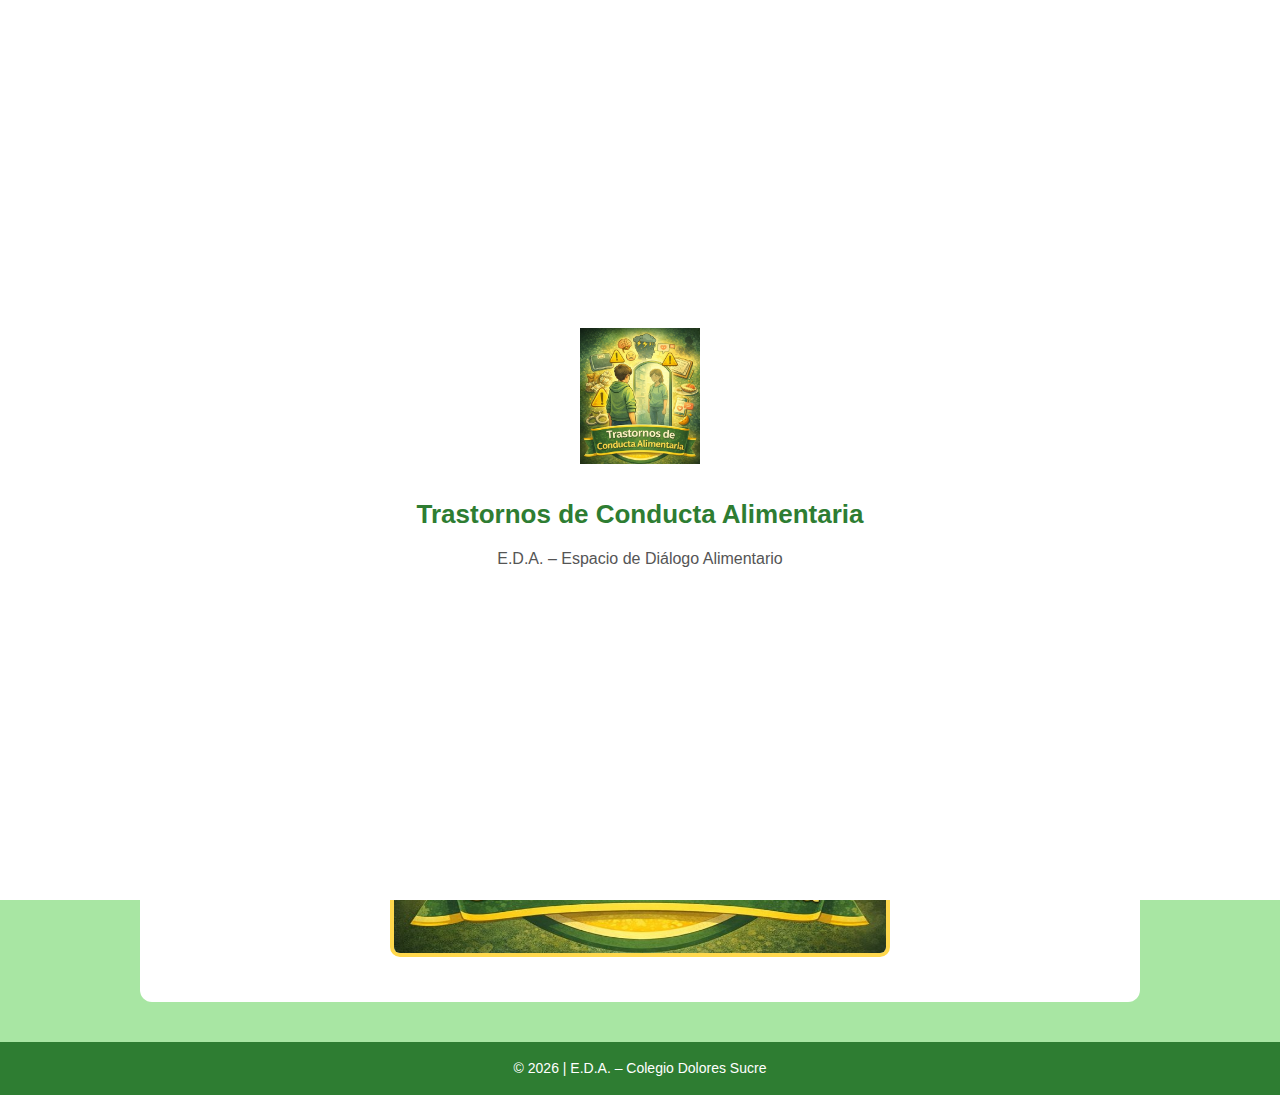
<file: index.html>
<!DOCTYPE html>
<html lang="es">
<head>
    <meta charset="UTF-8">
    <title>TCA | Inicio</title>
    <meta name="viewport" content="width=device-width, initial-scale=1.0">
    <link rel="stylesheet" href="css/estilos.css">
</head>

<body>
<!-- Pantalla de inicio -->
<div id="splash">
    <img src="imagen/img9.jpeg" alt="Logo EDA" class="logo-splash">
    <h1>Trastornos de Conducta Alimentaria</h1>
    <p>E.D.A. – Espacio de Diálogo Alimentario</p>
</div>

    <header>
        <div class="contenedor-titulo-logo">
            <div class="texto-titulo">
                <h1>Trastornos de Conducta Alimentaria</h1>
                <p class="subtitulo">E.D.A. Espacio de Diálogo Alimentario</p>
            </div>
        </div>
    </header>

    <nav class="barra-navegacion">
        <a href="index.html" class="boton-inicio"><strong>Inicio</strong></a>
        
        <div class="desplegable">
            <a href="tipos.html" class="enlace-menu">¿Qué son los T.C.A.?</a>
            <div class="contenido-desplegable">
                <a href="tipos.html#tipos-tca">Tipos Comunes de T.C.A.</a>
            </div>
        </div>

        <div class="desplegable">
            <a href="causas.html" class="enlace-menu">Causas y Factores</a>
            <div class="contenido-desplegable">
                <a href="causas.html#Signos">Signos de Alerta</a>
            </div>
        </div>
        <a href="ayuda.html">Ayuda</a>
<div class="desplegable">
            <a href="Videos.html" class="enlace-menu">Videos e Interactivos</a>
            <div class="contenido-desplegable">
                <a href="Videos.html#Juegos">Juegos interactivos</a>
            </div>
        </div>       
         <a href="Creadores.html">Creadores</a>
    </nav>

    <section class="contenido">

        <h2>¿De qué trata esta página web?</h2>

        <p>
            Esta página web está dedicada a informar y concientizar sobre los
            <strong>Trastornos de Conducta Alimentaria (T.C.A.)</strong>, un problema de
            salud que afecta principalmente a adolescentes y jóvenes. A través de
            información clara y educativa, se explican qué son los TCA, sus tipos más
            comunes, las causas y factores de riesgo, los signos de alerta y los lugares
            donde se puede buscar ayuda.
        </p>

        <p>
            El objetivo principal es promover la prevención, el diálogo y el apoyo dentro
            de la comunidad educativa del <strong>Colegio Dolores Sucre</strong>, fomentando el
            cuidado de la salud física y emocional de los estudiantes.
        </p>

        <img src="imagen/img9.jpeg" style="height:500px;">

    </section>

    <footer>
        <p>© 2026 | E.D.A. – Colegio Dolores Sucre</p>
    </footer>
<script>
    window.addEventListener("load", function () {
        setTimeout(function () {
            document.getElementById("splash").style.display = "none";
        }, 4000); // tiempo total del splash
    });
</script>

</body>

</html>
</file>
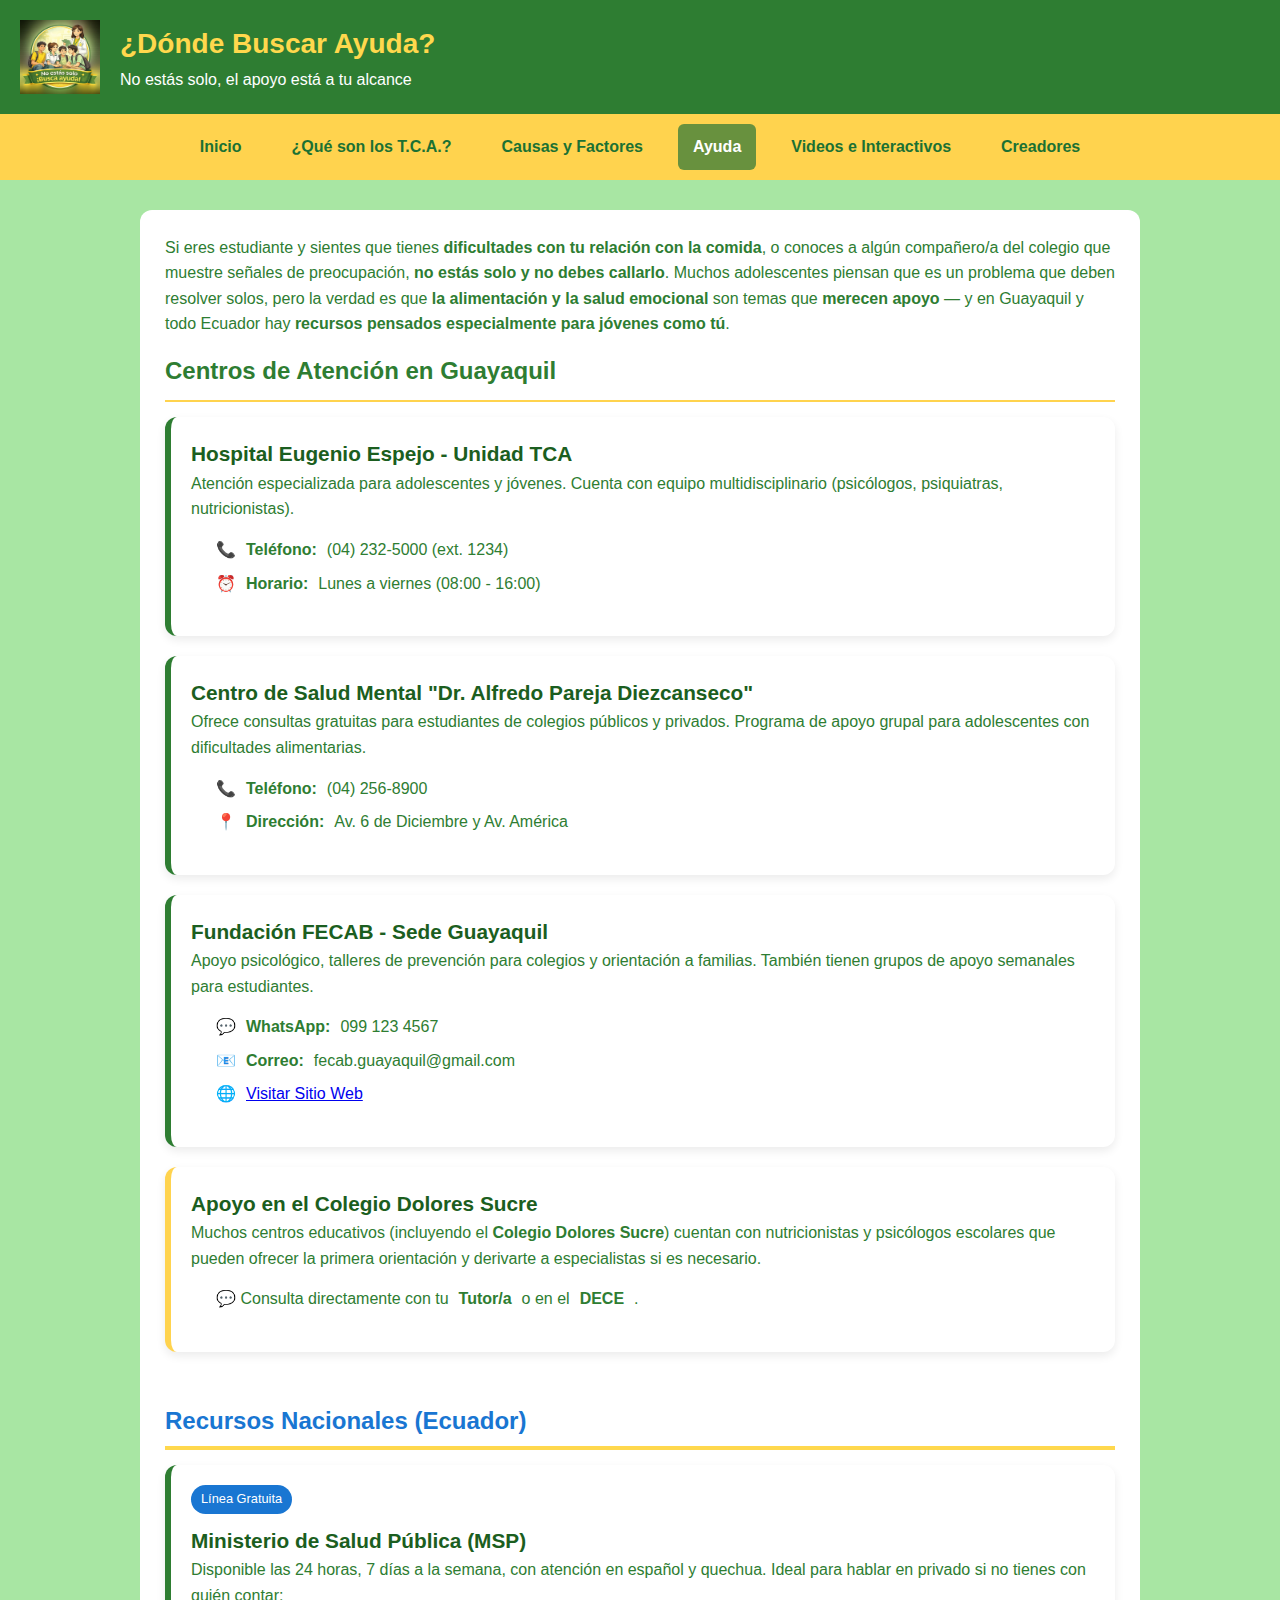
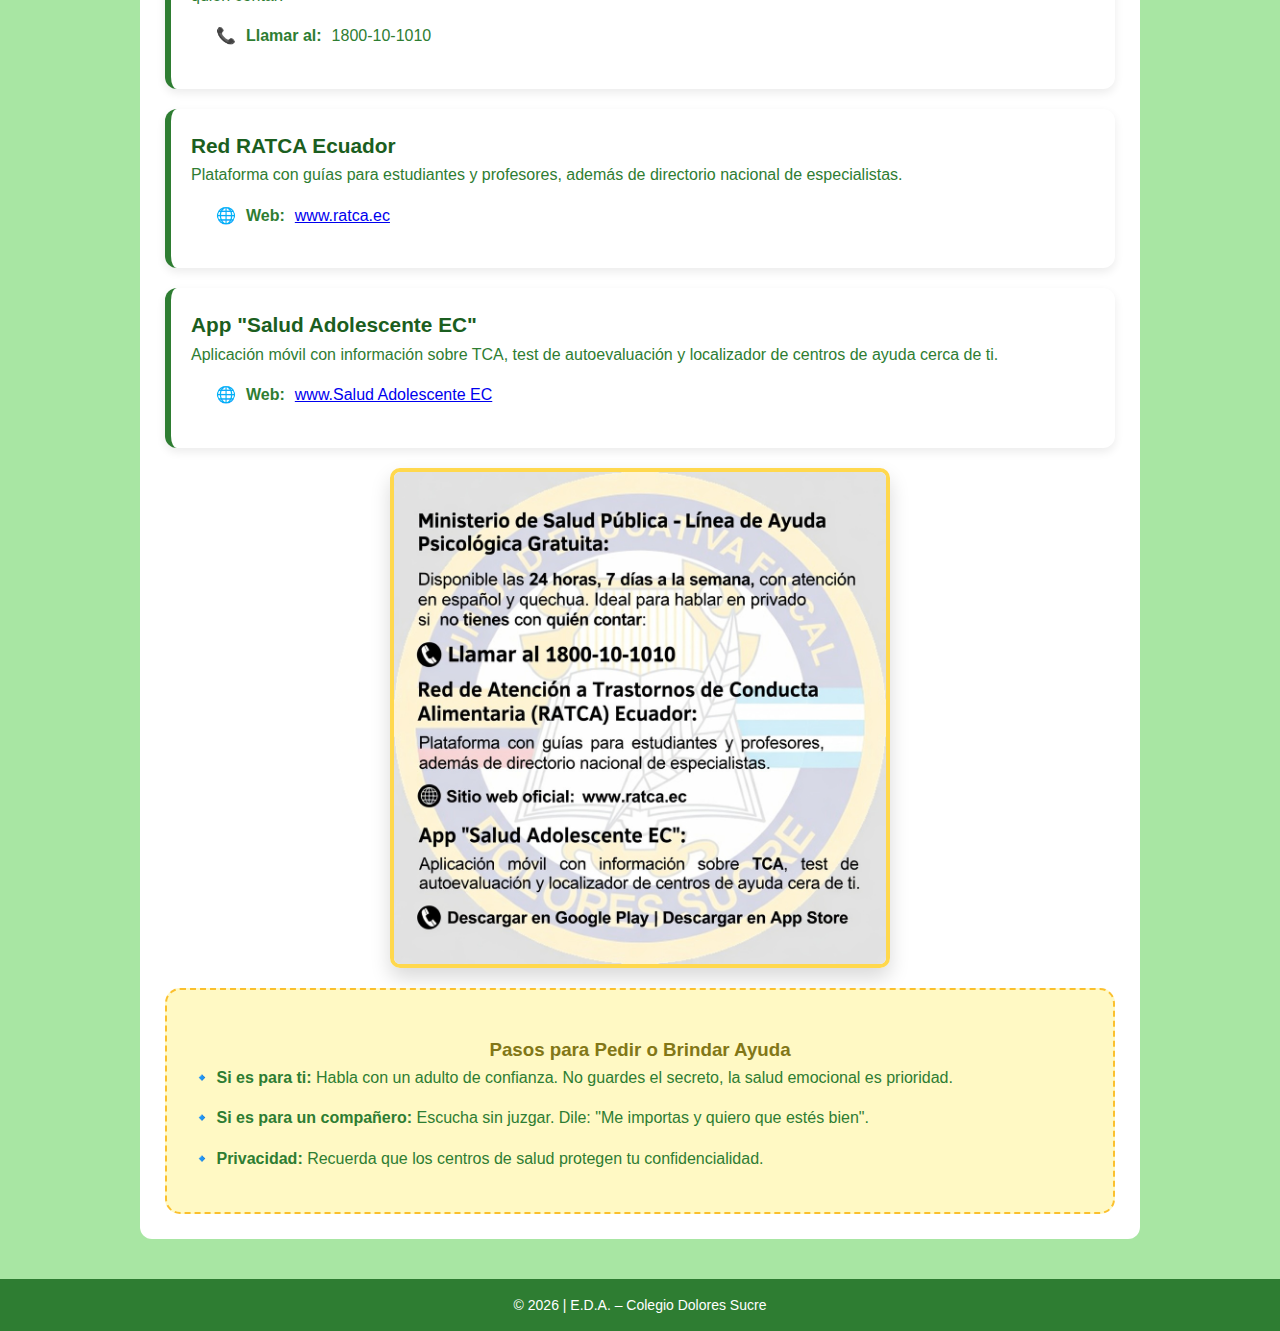
<file: ayuda.html>
<!DOCTYPE html>
<html lang="es">
<head>
    <meta charset="UTF-8">
    <title>Ayuda y Recursos | TCA</title>
    <meta name="viewport" content="width=device-width, initial-scale=1.0">
    <link rel="stylesheet" href="css/estilos.css">
    <style>
        /* Estilos específicos para la página de Ayuda */
        .seccion-ayuda {
            margin-bottom: 40px;
        }
        .tarjeta-recurso {
            background: #fff;
            border-radius: 12px;
            padding: 20px;
            margin-bottom: 20px;
            box-shadow: 0 4px 10px rgba(0,0,0,0.08);
            border-left: 6px solid #2e7d32; /* Verde institucional */
        }
        .tarjeta-recurso h3 {
            margin-top: 0;
            color: #1b5e20;
            font-size: 1.3rem;
        }
        .info-contacto {
            list-style: none;
            padding: 0;
            margin: 15px 0;
        }
        .info-contacto li {
            margin-bottom: 8px;
            display: flex;
            align-items: center;
            gap: 10px;
        }
        .pasos-ayuda {
            background-color: #fff9c4; /* Amarillo suave */
            padding: 25px;
            border-radius: 15px;
            border: 2px dashed #fbc02d;
        }
        .pasos-ayuda h3 {
            color: #827717;
            text-align: center;
        }
        .imagen-final {
            width: 100%;
            max-width: 800px;
            display: block;
            margin: 40px auto;
            border-radius: 20px;
            box-shadow: 0 10px 20px rgba(0,0,0,0.15);
        }
        .badge-nacional {
            background: #1976d2;
            color: white;
            padding: 4px 10px;
            border-radius: 20px;
            font-size: 0.8rem;
            display: inline-block;
            margin-bottom: 10px;
        }
    </style>
</head>

<body>

    <header>
        <div class="contenedor-titulo-logo">
            <img src="imagen/img1.png" alt="Logo Colegio Dolores Sucre" class="logo-colegio">
            <div class="texto-titulo">
                <h1>¿Dónde Buscar Ayuda?</h1>
                <p class="subtitulo">No estás solo, el apoyo está a tu alcance</p>
            </div>
        </div>
    </header>

   <nav class="barra-navegacion">
    <a href="index.html">Inicio</a>
    <div class="desplegable">
        <a href="tipos.html" >¿Qué son los T.C.A.?</a>
        <div class="contenido-desplegable">
            <a href="tipos.html#tipos-tca">Tipos Comunes</a>
        </div>
    </div>
    <div class="desplegable">
        <a href="causas.html" class="enlace-menu">Causas y Factores</a>
        <div class="contenido-desplegable">
            <a href="causas.html#Signos">Signos de Alerta</a>
        </div>
    </div>
    <a href="ayuda.html" class="boton-inicio"><strong>Ayuda</strong></a>
    <div class="desplegable">
            <a href="Videos.html" class="enlace-menu">Videos e Interactivos</a>
            <div class="contenido-desplegable">
                <a href="Videos.html#Juegos">Juegos interactivos</a>
            </div>
        </div>
    <a href="Creadores.html">Creadores</a>
    </nav>

    <section class="contenido">
        
        <div class="introduccion-ayuda">
<p>
  Si eres estudiante y sientes que tienes <strong>dificultades con tu relación con la comida</strong>, 
  o conoces a algún compañero/a del colegio que muestre señales de preocupación, 
  <strong>no estás solo y no debes callarlo</strong>. Muchos adolescentes piensan que es un problema 
  que deben resolver solos, pero la verdad es que <strong>la alimentación y la salud emocional</strong> 
  son temas que <strong>merecen apoyo</strong> — y en Guayaquil y todo Ecuador hay 
  <strong>recursos pensados especialmente para jóvenes como tú</strong>.
</p>        </div>

        <h2 style="color: #2e7d32; border-bottom: 2px solid #FFD34E; padding-bottom: 10px;">Centros de Atención en Guayaquil</h2>

        <div class="tarjeta-recurso">
            <h3>Hospital Eugenio Espejo - Unidad TCA</h3>
            <p>Atención especializada para adolescentes y jóvenes. Cuenta con equipo multidisciplinario (psicólogos, psiquiatras, nutricionistas).</p>
            <ul class="info-contacto">
                <li>📞 <strong>Teléfono:</strong> (04) 232-5000 (ext. 1234)</li>
                <li>⏰ <strong>Horario:</strong> Lunes a viernes (08:00 - 16:00)</li>
            </ul>
        </div>

        <div class="tarjeta-recurso">
            <h3>Centro de Salud Mental "Dr. Alfredo Pareja Diezcanseco"</h3>
            <p>Ofrece consultas gratuitas para estudiantes de colegios públicos y privados. Programa de apoyo grupal para adolescentes con dificultades alimentarias.</p>
            <ul class="info-contacto">
                <li>📞 <strong>Teléfono:</strong> (04) 256-8900</li>
                <li>📍 <strong>Dirección:</strong> Av. 6 de Diciembre y Av. América</li>
            </ul>
        </div>

        <div class="tarjeta-recurso">
            <h3>Fundación FECAB - Sede Guayaquil</h3>
            <p>Apoyo psicológico, talleres de prevención para colegios y orientación a familias. También tienen grupos de apoyo semanales para estudiantes.</p>
            <ul class="info-contacto">
                <li>💬 <strong>WhatsApp:</strong> 099 123 4567</li>
                <li>📧 <strong>Correo:</strong> fecab.guayaquil@gmail.com</li>
                <li>🌐 <a href="#">Visitar Sitio Web</a></li>
            </ul>
        </div>

        <div class="tarjeta-recurso" style="border-left-color: #FFD34E;">
            <h3>Apoyo en el Colegio Dolores Sucre</h3>
            <p> Muchos centros educativos (incluyendo el <strong>Colegio Dolores Sucre</strong>) cuentan con nutricionistas y psicólogos escolares que pueden ofrecer la primera orientación y derivarte a especialistas si es necesario.</p>
            <ul class="info-contacto">
                <li>💬 Consulta directamente con tu <strong>Tutor/a</strong> o en el <strong>DECE</strong>.</li>
            </ul>
        </div>

        <h2 style="color: #1976d2; margin-top: 50px;">Recursos Nacionales (Ecuador)</h2>

        <div class="tarjeta-recurso">
            <span class="badge-nacional">Línea Gratuita</span>
            <h3>Ministerio de Salud Pública (MSP)</h3>
            <p>Disponible las 24 horas, 7 días a la semana, con atención en español y quechua. Ideal para hablar en privado si no tienes con quién contar:</p>
            <ul class="info-contacto">
                <li>📞 <strong>Llamar al:</strong> 1800-10-1010</li>
            </ul>
        </div>

        <div class="tarjeta-recurso">
            <h3>Red RATCA Ecuador</h3>
            <p>Plataforma con guías para estudiantes y profesores, además de directorio nacional de especialistas.</p>
            <ul class="info-contacto">
                <li>🌐 <strong>Web:</strong> <a href="http://www.ratca.ec" target="_blank">www.ratca.ec</a></li>
            </ul>
        </div>
        <div class="tarjeta-recurso">
            <h3>App "Salud Adolescente EC"</h3>
            <p>Aplicación móvil con información sobre TCA, test de autoevaluación y localizador de centros de ayuda cerca de ti.</p>
            <ul class="info-contacto">
                <li>🌐 <strong>Web:</strong> <a href="https://aplicaciones.msp.gob.ec/salud/archivosdigitales/documentosDirecciones/dnn/archivos/guia_adolescencia_final_mayo%202014.pdf" target="_blank">www.Salud Adolescente EC</a></li>
            </ul>
        </div>
                <img src="imagen/img8.jpg" alt="Apoyo y recuperación TCA" class="imagen-final">

        <div class="pasos-ayuda">
            <h3>Pasos para Pedir o Brindar Ayuda</h3>
            <p>🔹 <strong>Si es para ti:</strong> Habla con un adulto de confianza. No guardes el secreto, la salud emocional es prioridad.</p>
            <p>🔹 <strong>Si es para un compañero:</strong> Escucha sin juzgar. Dile: "Me importas y quiero que estés bien".</p>
            <p>🔹 <strong>Privacidad:</strong> Recuerda que los centros de salud protegen tu confidencialidad.</p>
        </div>        

    </section>

    <footer>
        <p>© 2026 | E.D.A. – Colegio Dolores Sucre</p>
    </footer>

</body>
</html>
</file>
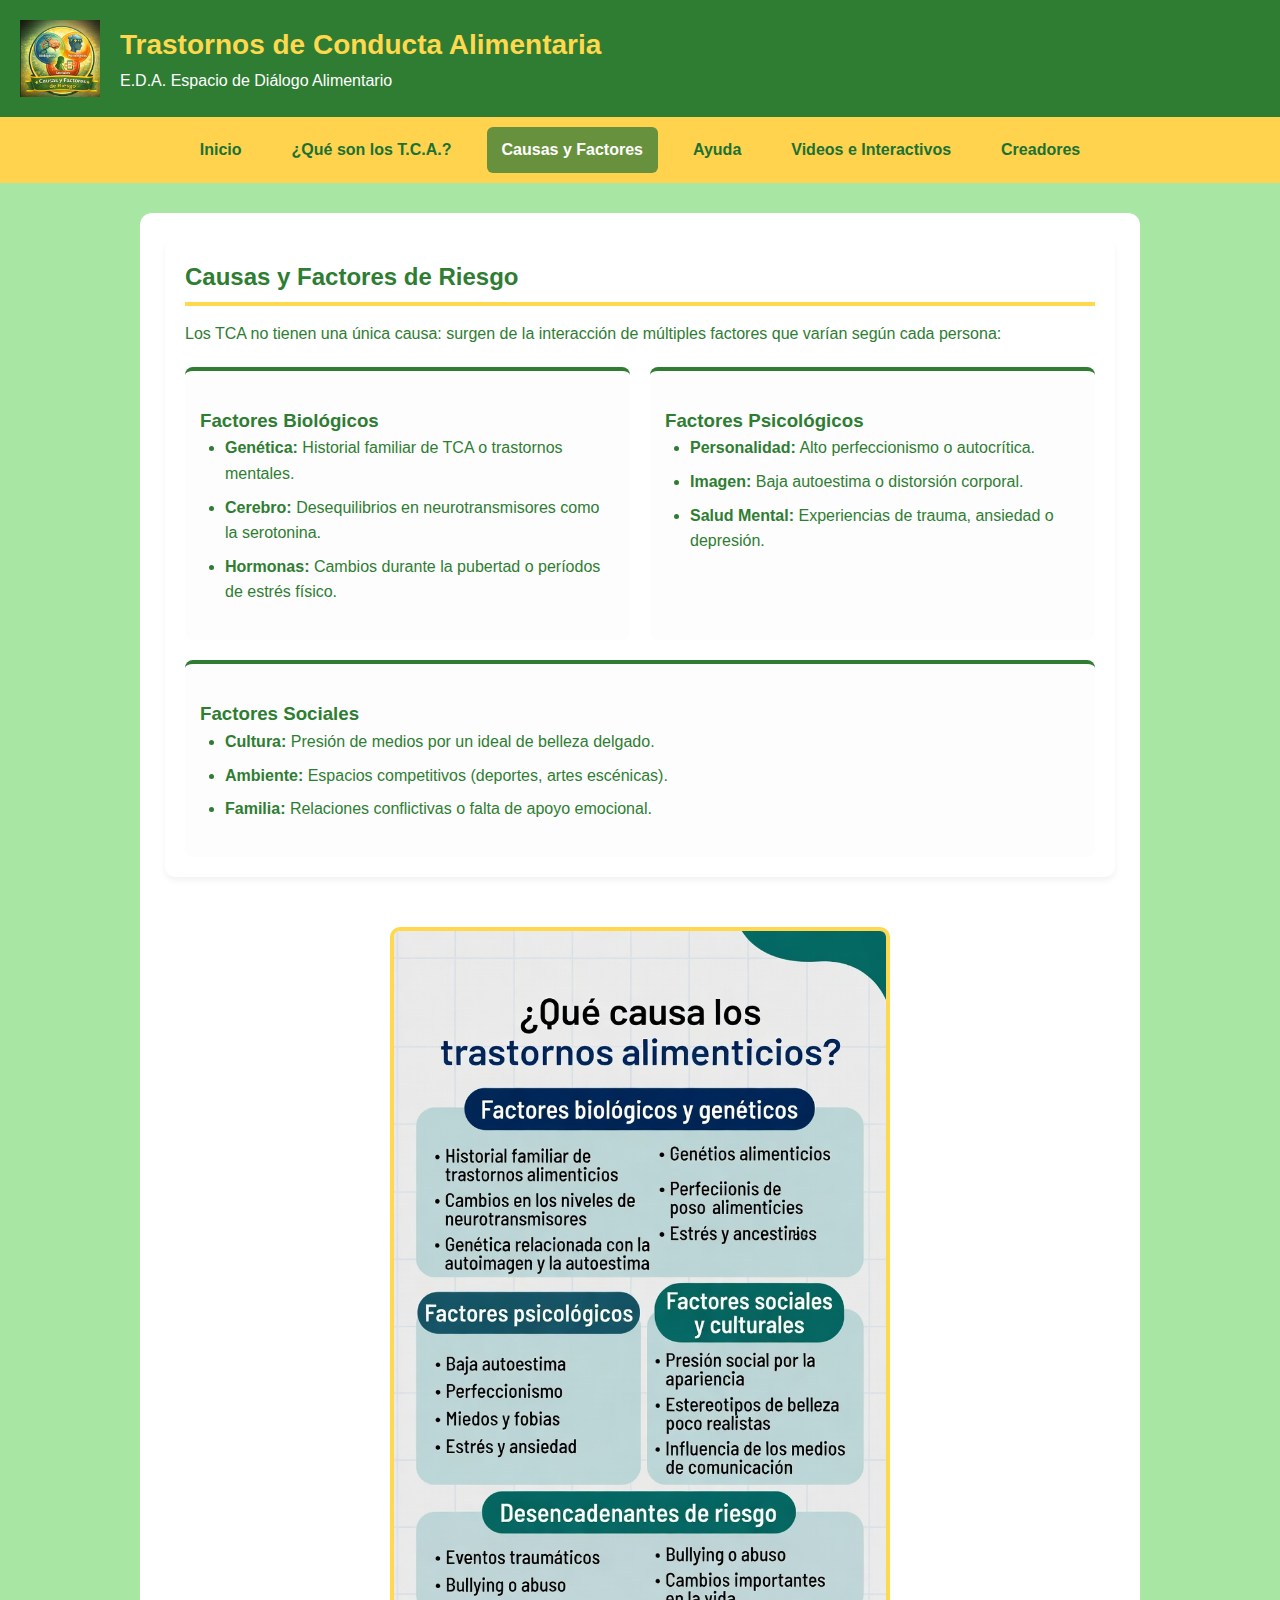
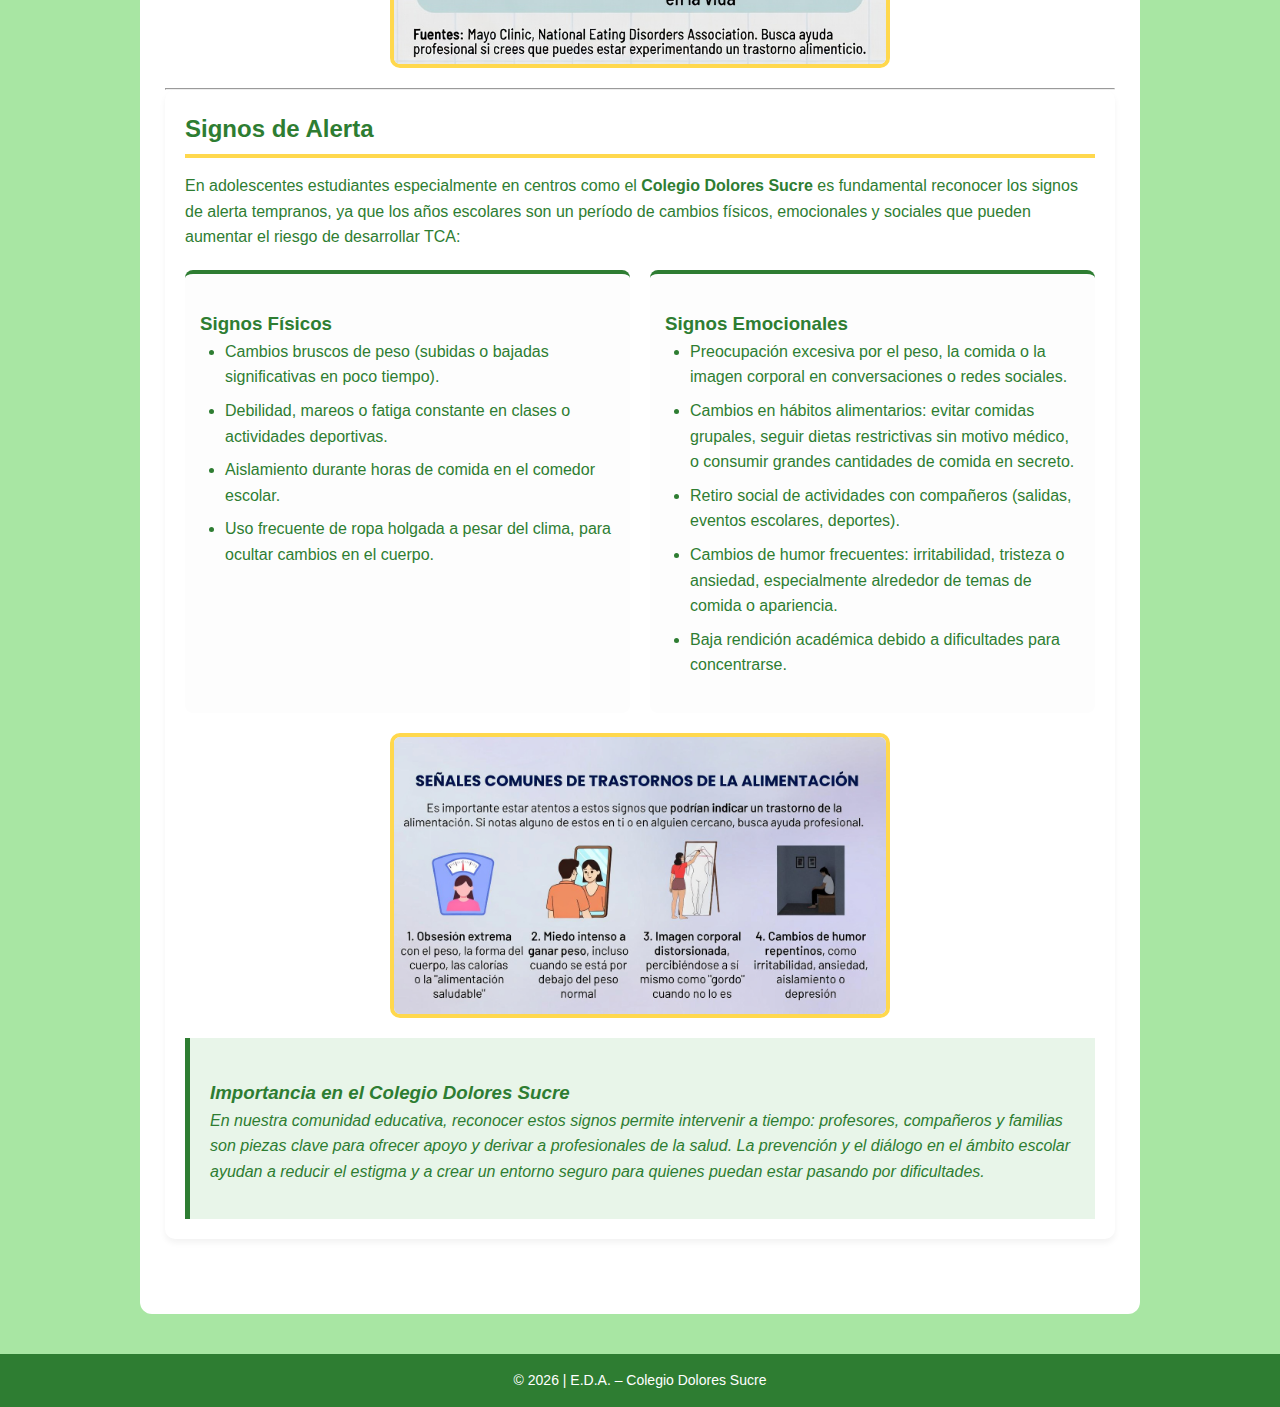
<file: causas.html>
<!DOCTYPE html>
<html lang="es">
<head>
    <meta charset="UTF-8">
    <title>Causas y Factores | TCA</title>
    <meta name="viewport" content="width=device-width, initial-scale=1.0">
    <link rel="stylesheet" href="css/estilos.css">
    <style>
        /* Desplazamiento suave */
        html {
            scroll-behavior: smooth;
        }

        .seccion-informativa {
            margin-bottom: 50px;
            padding: 20px;
            background: #fff;
            border-radius: 10px;
            box-shadow: 0 4px 6px rgba(0,0,0,0.05);
            /* Espacio para que el menú no tape el título al saltar */
            scroll-margin-top: 100px; 
        }

        .contenedor-flex {
            display: flex;
            flex-wrap: wrap;
            gap: 20px;
            margin-top: 20px;
        }

        .columna {
            flex: 1;
            min-width: 300px;
            background: #fdfdfd;
            padding: 15px;
            border-radius: 8px;
            border-top: 4px solid #2e7d32;
        }

        .destacado-colegio {
            background-color: #e8f5e9;
            padding: 20px;
            border-left: 5px solid #2e7d32;
            margin-top: 20px;
            font-style: italic;
        }

        h3 { color: #2e7d32; }
    </style>
</head>

<body>

    <header>
        <div class="contenedor-titulo-logo">
            <img src="imagen/img2.png" alt="Logo Colegio Dolores Sucre" class="logo-colegio">
            <div class="texto-titulo">
                <h1>Trastornos de Conducta Alimentaria</h1>
                <p class="subtitulo">E.D.A. Espacio de Diálogo Alimentario</p>
            </div>
        </div>
    </header>

    <nav class="barra-navegacion">
        <a href="index.html">Inicio</a>
        <div class="desplegable">
            <a href="tipos.html" class="enlace-menu">¿Qué son los T.C.A.?</a>
            <div class="contenido-desplegable">
                <a href="tipos.html#tipos-tca">Tipos Comunes de T.C.A.</a>
            </div>
        </div>

        <div class="desplegable">
            <a href="causas.html" class="boton-inicio" class="enlace-menu"><strong>Causas y Factores</strong></a>
            <div class="contenido-desplegable">
                <a href="#Signos">Signos de Alerta</a>
            </div>
        </div>
        
        <a href="ayuda.html">Ayuda</a>
       <div class="desplegable">
            <a href="Videos.html" class="enlace-menu">Videos e Interactivos</a>
            <div class="contenido-desplegable">
                <a href="Videos.html#Juegos">Juegos interactivos</a>
            </div>
        </div>
        <a href="Creadores.html">Creadores</a>
    </nav>

    <section class="contenido">

        <div class="seccion-informativa">
            <h2>Causas y Factores de Riesgo</h2>
            <p>Los TCA no tienen una única causa: surgen de la interacción de múltiples factores que varían según cada persona:</p>
            
            <div class="contenedor-flex">
                <div class="columna">
                    <h3>Factores Biológicos</h3>
                    <ul>
                        <li><strong>Genética:</strong> Historial familiar de TCA o trastornos mentales.</li>
                        <li><strong>Cerebro:</strong> Desequilibrios en neurotransmisores como la serotonina.</li>
                        <li><strong>Hormonas:</strong> Cambios durante la pubertad o períodos de estrés físico.</li>
                    </ul>
                </div>
                <div class="columna">
                    <h3>Factores Psicológicos</h3>
                    <ul>
                        <li><strong>Personalidad:</strong> Alto perfeccionismo o autocrítica.</li>
                        <li><strong>Imagen:</strong> Baja autoestima o distorsión corporal.</li>
                        <li><strong>Salud Mental:</strong> Experiencias de trauma, ansiedad o depresión.</li>
                    </ul>
                </div>
                <div class="columna">
                    <h3>Factores Sociales</h3>
                    <ul>
                        <li><strong>Cultura:</strong> Presión de medios por un ideal de belleza delgado.</li>
                        <li><strong>Ambiente:</strong> Espacios competitivos (deportes, artes escénicas).</li>
                        <li><strong>Familia:</strong> Relaciones conflictivas o falta de apoyo emocional.</li>
                    </ul>
                </div>
            </div>
        </div>
        <img src="imagen/img6.jpg">
        <hr>
        
        <div class="seccion-informativa" id="Signos">
            <h2>Signos de Alerta</h2>
            <p>En adolescentes estudiantes especialmente en centros como el <strong>Colegio Dolores Sucre</strong> es fundamental reconocer los signos de alerta tempranos, ya que los años escolares son un período de cambios físicos, emocionales y sociales que pueden aumentar el riesgo de desarrollar TCA:</p>

            <div class="contenedor-flex">
                <div class="columna">
                    <h3>Signos Físicos</h3>
                    <ul>
                        <li>Cambios bruscos de peso (subidas o bajadas significativas en poco tiempo).</li>
                        <li>Debilidad, mareos o fatiga constante en clases o actividades deportivas.</li>
                        <li>Aislamiento durante horas de comida en el comedor escolar.</li>
                        <li>Uso frecuente de ropa holgada a pesar del clima, para ocultar cambios en el cuerpo.</li>
                    </ul>
                </div>
                <div class="columna">
                    <h3>Signos Emocionales</h3>
                    <ul>
                        <li>Preocupación excesiva por el peso, la comida o la imagen corporal en conversaciones o redes sociales.</li>
                        <li>Cambios en hábitos alimentarios: evitar comidas grupales, seguir dietas restrictivas sin motivo médico, o consumir grandes cantidades de comida en secreto.</li>
                        <li>Retiro social de actividades con compañeros (salidas, eventos escolares, deportes).</li>
                        <li>Cambios de humor frecuentes: irritabilidad, tristeza o ansiedad, especialmente alrededor de temas de comida o apariencia.</li>
                        <li>Baja rendición académica debido a dificultades para concentrarse.</li>
                    </ul>
                </div>
            </div>
                   <img src="imagen/img7.jpg">

            <div class="destacado-colegio">
                <h3>Importancia en el Colegio Dolores Sucre</h3>
                <p>En nuestra comunidad educativa, reconocer estos signos permite intervenir a tiempo: profesores, compañeros y familias son piezas clave para ofrecer apoyo y derivar a profesionales de la salud. La prevención y el diálogo en el ámbito escolar ayudan a reducir el estigma y a crear un entorno seguro para quienes puedan estar pasando por dificultades.</p>
            </div>
        </div>
    </section>

    <footer>
        <p>© 2026 | E.D.A. – Colegio Dolores Sucre</p>
    </footer>

</body>
</html>
</file>
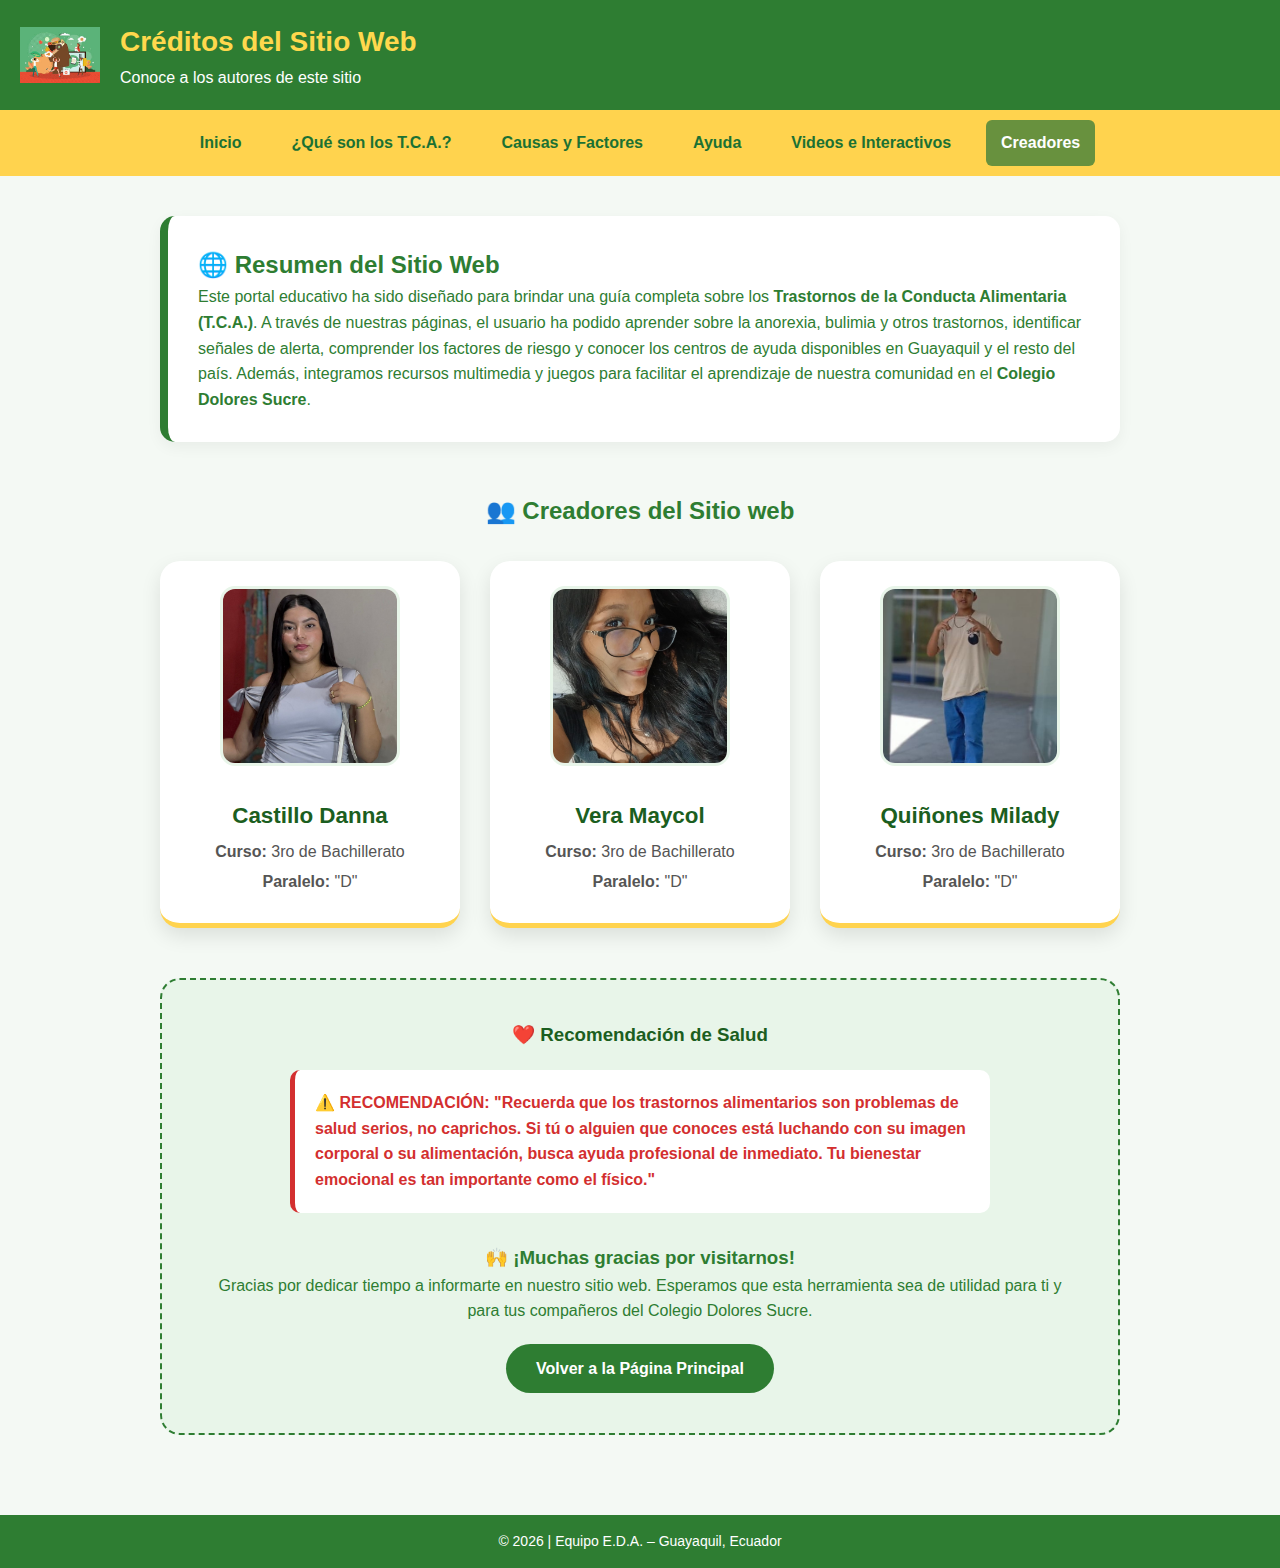
<file: Creadores.html>
<!DOCTYPE html>
<html lang="es">
<head>
    <meta charset="UTF-8">
    <title>Creadores | Proyecto TCA</title>
    <meta name="viewport" content="width=device-width, initial-scale=1.0">
    <link rel="stylesheet" href="css/estilos.css">
    <style>
        /* Estilos generales para la página de Creadores */
        body { background-color: #f4f9f4; }
        
        .seccion-final { padding: 40px 20px; max-width: 1000px; margin: 0 auto; }

        /* 1. Resumen del sitio web */
        .resumen-sitio {
            background: white;
            padding: 30px;
            border-radius: 15px;
            box-shadow: 0 5px 15px rgba(0,0,0,0.05);
            border-left: 8px solid #2e7d32;
            margin-bottom: 50px;
            line-height: 1.6;
        }

        /* 2. Tarjetas de Creadores */
        .contenedor-creadores {
            display: grid;
            grid-template-columns: repeat(auto-fit, minmax(280px, 1fr));
            gap: 30px;
            margin-bottom: 50px;
        }

        .tarjeta-creador {
            background: white;
            padding: 25px;
            border-radius: 20px;
            text-align: center;
            box-shadow: 0 8px 20px rgba(0,0,0,0.1);
            border-bottom: 5px solid #FFD34E;
        }

        .foto-creador {
            width: 180px;
            height: 180px;
            border-radius: 15px;
            object-fit: cover;
            margin-bottom: 15px;
            border: 3px solid #e8f5e9;
        }

        .info-creador h3 { color: #1b5e20; margin: 10px 0 5px; font-size: 1.4rem; }
        .info-creador p { color: #555; margin: 4px 0; font-size: 1rem; }

        /* 3. Cuadro de Recomendación y Agradecimiento */
        .bloque-agradecimiento {
            background: #e8f5e9;
            padding: 40px;
            border-radius: 20px;
            text-align: center;
            border: 2px dashed #2e7d32;
        }

        .cuadro-recomendacion {
            background: #fff;
            padding: 20px;
            border-radius: 10px;
            margin: 20px auto;
            max-width: 700px;
            border-left: 5px solid #d32f2f;
            color: #d32f2f;
            font-weight: bold;
            text-align: left;
        }

        .boton-inicio-final {
            background: #2e7d32;
            color: white;
            padding: 12px 30px;
            text-decoration: none;
            border-radius: 25px;
            display: inline-block;
            margin-top: 20px;
            font-weight: bold;
            transition: 0.3s;
        }

        .boton-inicio-final:hover { background: #1b5e20; transform: translateY(-3px); }
    </style>
</head>
<body>

    <header>
        <div class="contenedor-titulo-logo">
            <img src="imagen/img3.jpg" alt="Logo Colegio Dolores Sucre" class="logo-colegio">
            <div class="texto-titulo">
                <h1>Créditos del Sitio Web</h1>
                <p class="subtitulo">Conoce a los autores de este sitio</p>
            </div>
        </div>
    </header>

    <nav class="barra-navegacion">
        <a href="index.html">Inicio</a>
        
        <div class="desplegable">
            <a href="tipos.html" class="enlace-menu">¿Qué son los T.C.A.?</a>
            <div class="contenido-desplegable">
                <a href="tipos.html#tipos-tca">Tipos Comunes de T.C.A.</a>
            </div>
        </div>

        <div class="desplegable">
            <a href="causas.html" class="enlace-menu">Causas y Factores</a>
            <div class="contenido-desplegable">
                <a href="causas.html#Signos">Signos de Alerta</a>
            </div>
        </div>
        <a href="ayuda.html">Ayuda</a>
<div class="desplegable">
            <a href="Videos.html" class="enlace-menu">Videos e Interactivos</a>
            <div class="contenido-desplegable">
                <a href="#Juegos">Juegos interactivos</a>
            </div>
        </div>       
         <a href="Creadores.html" class="boton-inicio"><strong>Creadores</strong></a>
    </nav>


    <main class="seccion-final">
        
        <div class="resumen-sitio">
            <h2 style="color: #2e7d32; margin-top: 0;">🌐 Resumen del Sitio Web</h2>
            <p>
                Este portal educativo ha sido diseñado para brindar una guía completa sobre los <strong>Trastornos de la Conducta Alimentaria (T.C.A.)</strong>. A través de nuestras páginas, el usuario ha podido aprender sobre la anorexia, bulimia y otros trastornos, identificar señales de alerta, comprender los factores de riesgo y conocer los centros de ayuda disponibles en Guayaquil y el resto del país. Además, integramos recursos multimedia y juegos para facilitar el aprendizaje de nuestra comunidad en el <strong>Colegio Dolores Sucre</strong>.
            </p>
        </div>

        <h2 style="text-align: center; color: #2e7d32; margin-bottom: 30px;">👥 Creadores del Sitio web</h2>
        <div class="contenedor-creadores">
            
            <div class="tarjeta-creador">
                <img src="imagen/img10.jpeg" alt="Foto Creador 1" class="foto-creador">
                <div class="info-creador">
                    <h3>Castillo Danna </h3>
                    <p><strong>Curso:</strong> 3ro de Bachillerato</p>
                    <p><strong>Paralelo:</strong> "D"</p>
                </div>
            </div>
            <div class="tarjeta-creador">
                <img src="imagen/img11.jpeg" alt="Foto Creador 2" class="foto-creador">
                <div class="info-creador">
                    <h3>Vera Maycol</h3>
                    <p><strong>Curso:</strong> 3ro de Bachillerato</p>
                    <p><strong>Paralelo:</strong> "D"</p>
                </div>
            </div>
            <div class="tarjeta-creador">
                <img src="imagen/img12.jpeg" alt="Foto Creador 3" class="foto-creador">
                <div class="info-creador">
                    <h3>Quiñones Milady</h3>
                    <p><strong>Curso:</strong> 3ro de Bachillerato</p>
                    <p><strong>Paralelo:</strong> "D"</p>
                </div>
            </div>

        </div>

        <div class="bloque-agradecimiento">
            <h3 style="color: #1b5e20;">❤️ Recomendación de Salud</h3>
            <div class="cuadro-recomendacion">
                ⚠️ RECOMENDACIÓN: "Recuerda que los trastornos alimentarios son problemas de salud serios, no caprichos. Si tú o alguien que conoces está luchando con su imagen corporal o su alimentación, busca ayuda profesional de inmediato. Tu bienestar emocional es tan importante como el físico."
            </div>

            <h3 style="margin-top: 30px;">🙌 ¡Muchas gracias por visitarnos!</h3>
            <p>Gracias por dedicar tiempo a informarte en nuestro sitio web. Esperamos que esta herramienta sea de utilidad para ti y para tus compañeros del Colegio Dolores Sucre.</p>
            
            <a href="index.html" class="boton-inicio-final">Volver a la Página Principal</a>
        </div>

    </main>

    <footer>
        <p>© 2026 | Equipo E.D.A. – Guayaquil, Ecuador</p>
    </footer>

</body>
</html>
</file>
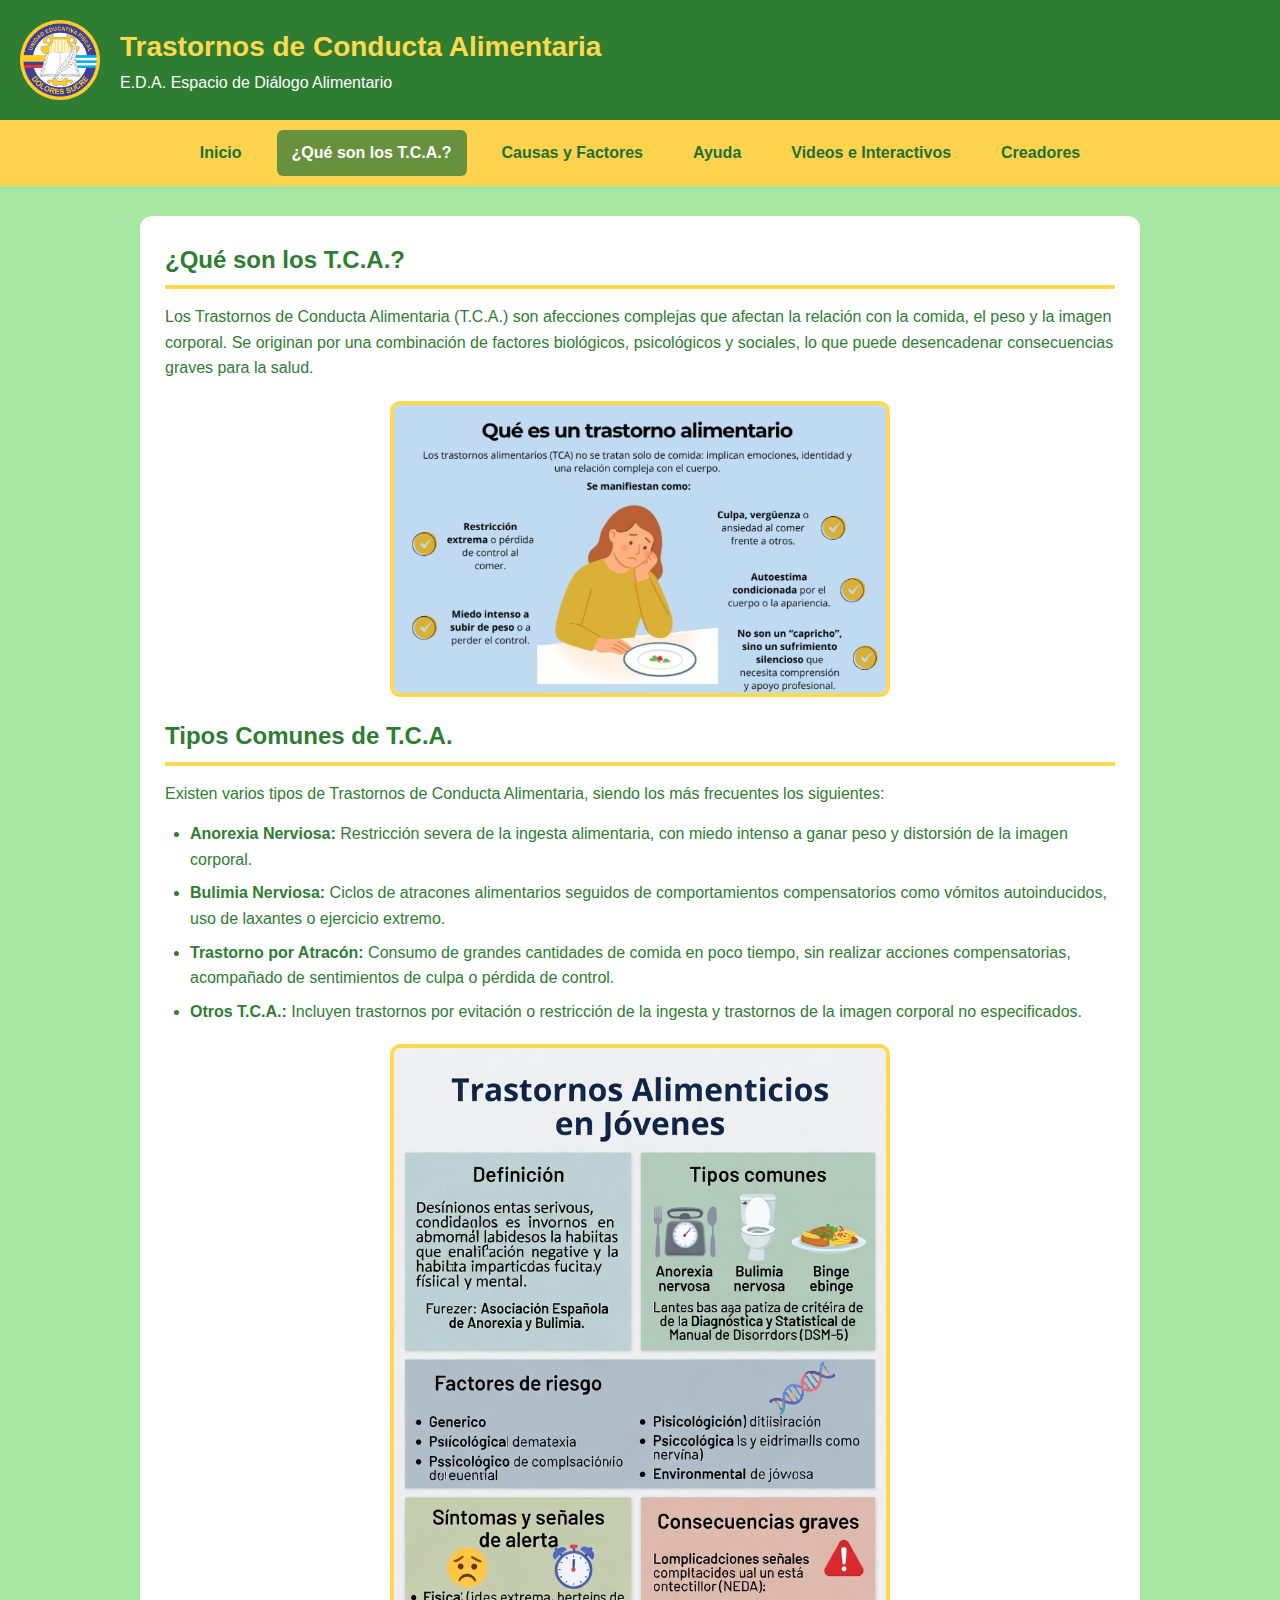
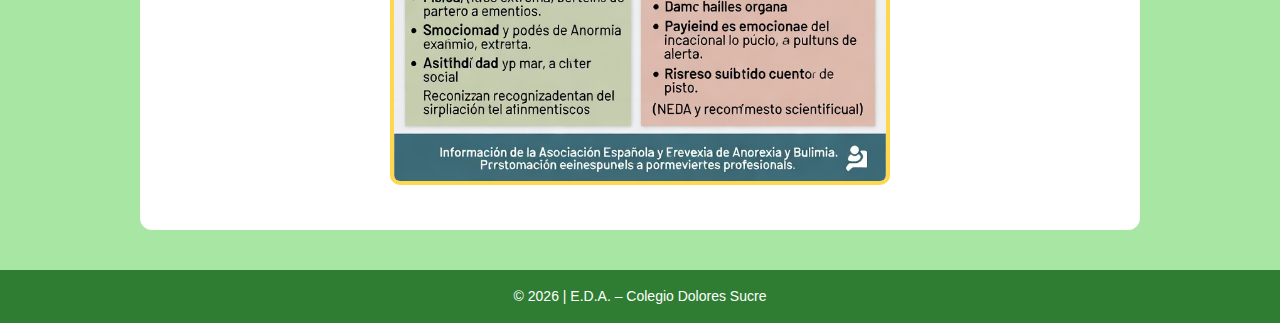
<file: tipos.html>
<!DOCTYPE html>
<html lang="es">
<head>
    <meta charset="UTF-8">
    <title>Tipos de TCA</title>
    <meta name="viewport" content="width=device-width, initial-scale=1.0">
    <link rel="stylesheet" href="css/estilos.css">
    <style>
        /* Esto hace que el desplazamiento sea suave y no un salto brusco */
        html {
            scroll-behavior: smooth;
        }
    </style>
</head>

<body>

    <header>
        <div class="contenedor-titulo-logo">
            <img src="imagen/img.png" alt="Logo Colegio Dolores Sucre" class="logo-colegio">
            <div class="texto-titulo">
                <h1>Trastornos de Conducta Alimentaria</h1>
                <p class="subtitulo">E.D.A. Espacio de Diálogo Alimentario</p>
            </div>
        </div>
    </header>

   <nav class="barra-navegacion">
    <a href="index.html">Inicio</a>
    
    <div class="desplegable active">
        <a href="tipos.html" class="boton-inicio" class="enlace-menu"><strong>¿Qué son los T.C.A.?</strong></a>
        <div class="contenido-desplegable">
            <a href="#tipos-tca">Tipos Comunes de T.C.A.</a>
        </div>
    </div>
   <div class="desplegable">
            <a href="causas.html" class="enlace-menu">Causas y Factores</a>
            <div class="contenido-desplegable">
                <a href="causas.html#Signos">Signos de Alerta</a>
            </div>
    </div>
    <a href="ayuda.html">Ayuda</a>
<div class="desplegable">
            <a href="Videos.html" class="enlace-menu">Videos e Interactivos</a>
            <div class="contenido-desplegable">
                <a href="Videos.html#Juegos">Juegos interactivos</a>
            </div>
        </div>    <a href="Creadores.html">Creadores</a>
 </nav>

    <section class="contenido">

        <h2>¿Qué son los T.C.A.?</h2>

        <p>
            Los Trastornos de Conducta Alimentaria (T.C.A.) son afecciones complejas
            que afectan la relación con la comida, el peso y la imagen corporal.
            Se originan por una combinación de factores biológicos, psicológicos y
            sociales, lo que puede desencadenar consecuencias graves para la salud.
        </p>

        <img src="imagen/img4.jpg"
             alt="Ilustración sobre Trastornos de Conducta Alimentaria">

        <h2 id="tipos-tca">Tipos Comunes de T.C.A.</h2>

        <p>
            Existen varios tipos de Trastornos de Conducta Alimentaria, siendo los
            más frecuentes los siguientes:
        </p>

        <ul>
            <li>
                <strong>Anorexia Nerviosa:</strong>
                Restricción severa de la ingesta alimentaria, con miedo intenso a
                ganar peso y distorsión de la imagen corporal.
            </li>

            <li>
                <strong>Bulimia Nerviosa:</strong>
                Ciclos de atracones alimentarios seguidos de comportamientos
                compensatorios como vómitos autoinducidos, uso de laxantes o
                ejercicio extremo.
            </li>

            <li>
                <strong>Trastorno por Atracón:</strong>
                Consumo de grandes cantidades de comida en poco tiempo, sin
                realizar acciones compensatorias, acompañado de sentimientos de
                culpa o pérdida de control.
            </li>

            <li>
                <strong>Otros T.C.A.:</strong>
                Incluyen trastornos por evitación o restricción de la ingesta y
                trastornos de la imagen corporal no especificados.
            </li>
        </ul>

        <img src="imagen/img5.jpg"
             alt="Ilustración de los tipos más comunes de Trastornos de Conducta Alimentaria">

    </section>

    <footer>
        <p>© 2026 | E.D.A. – Colegio Dolores Sucre</p>
    </footer>

</body>

</html>
</file>
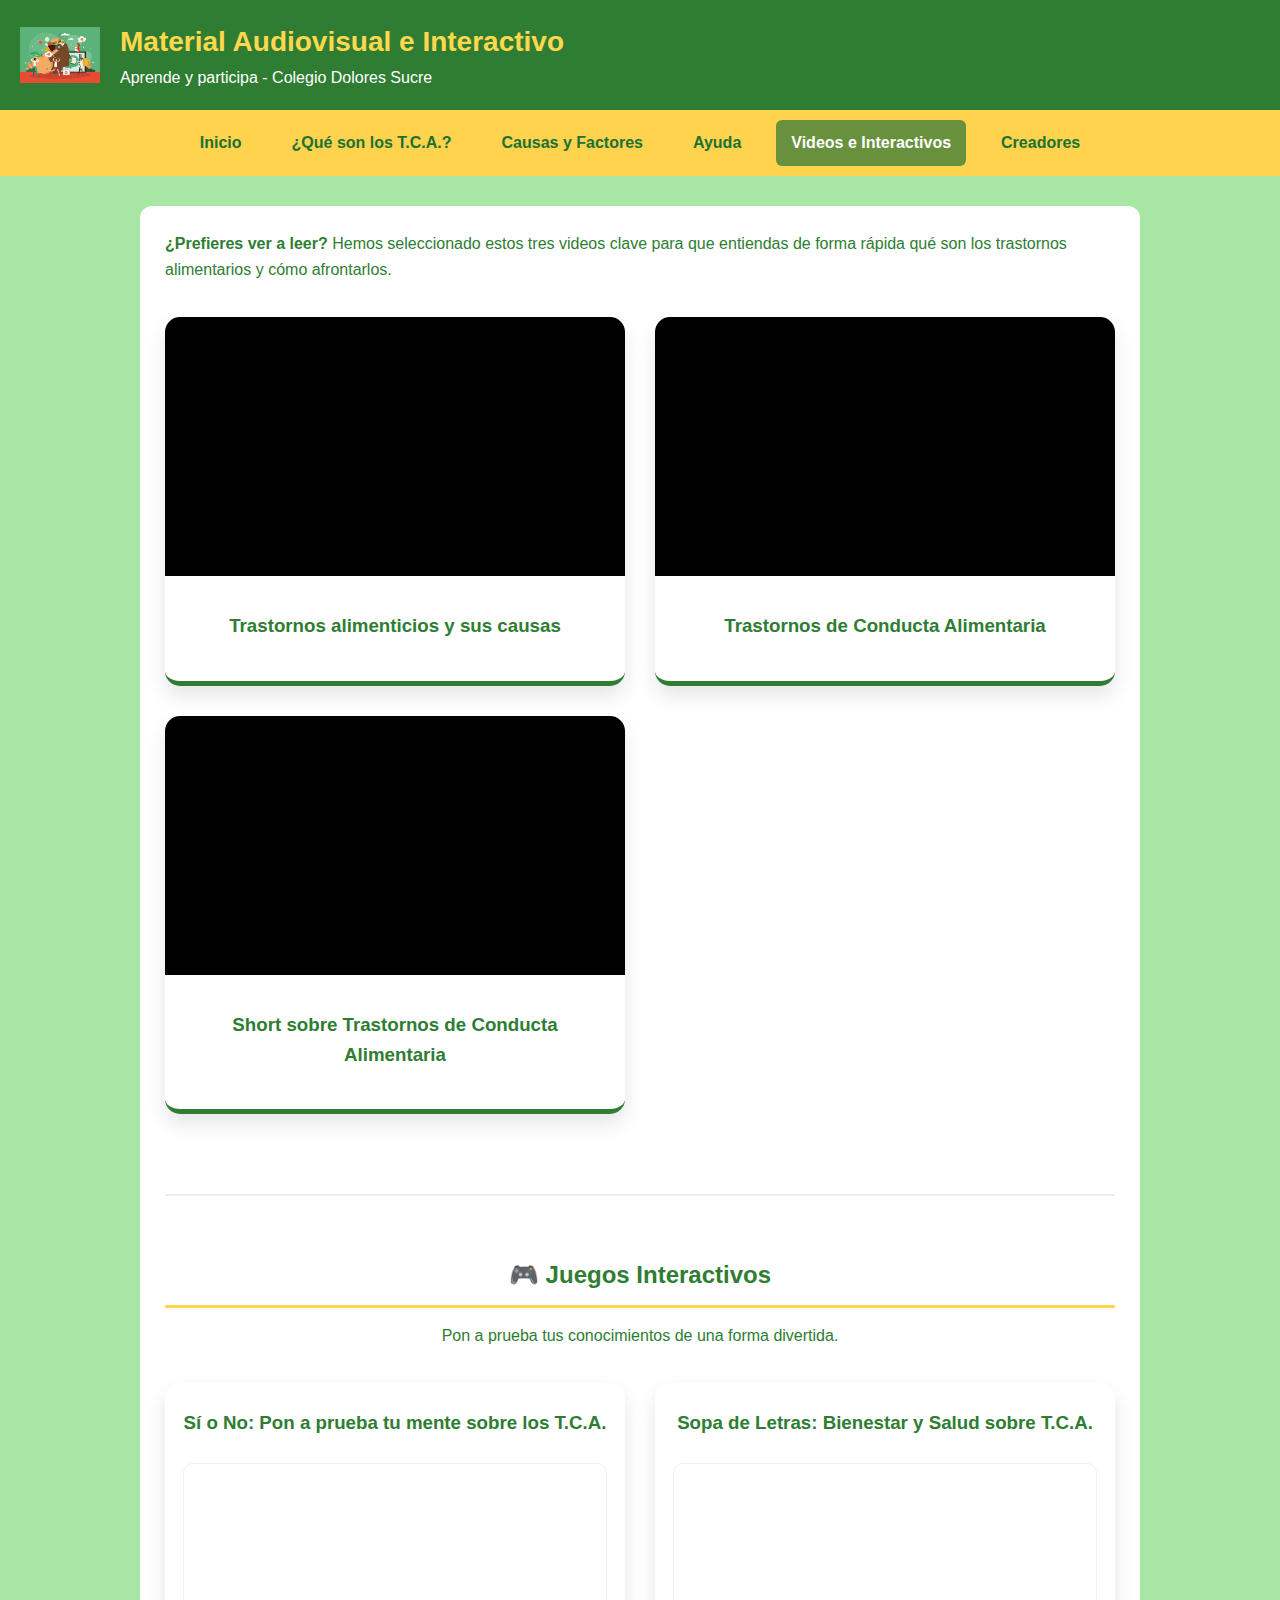
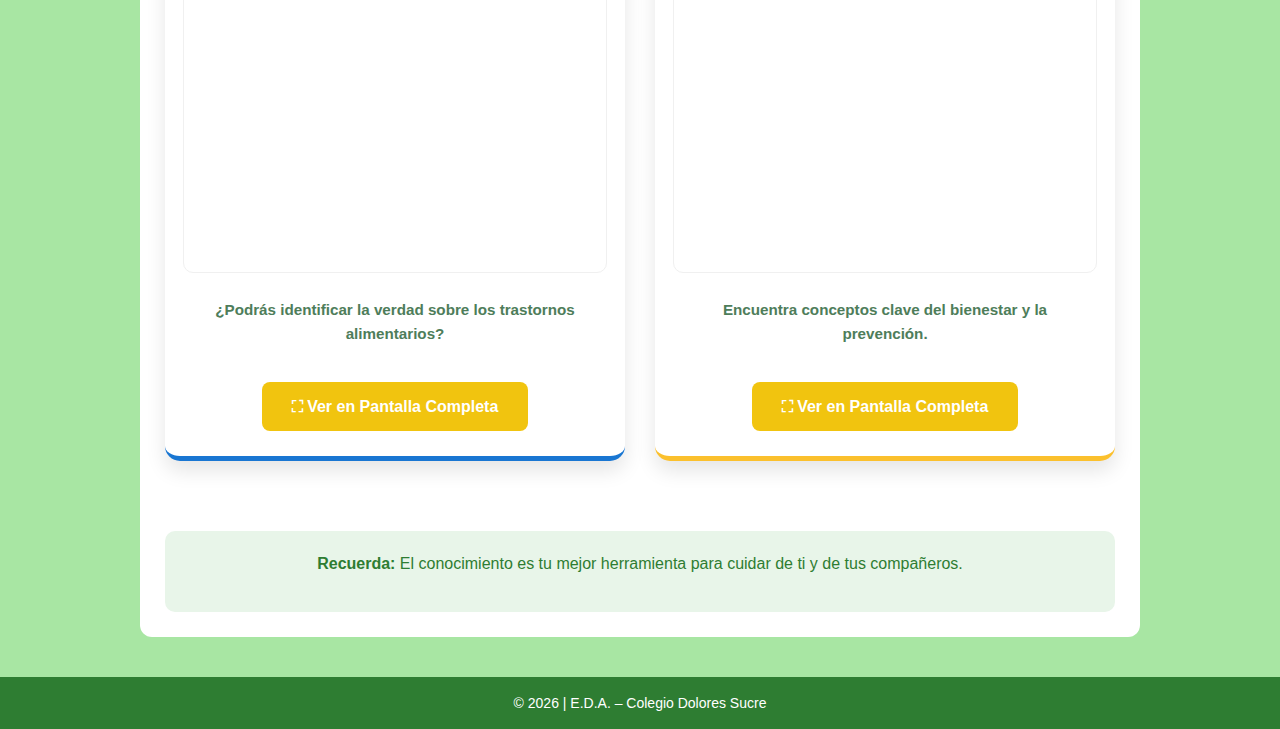
<file: Videos.html>
<!DOCTYPE html>
<html lang="es">
<head>
    <meta charset="UTF-8">
    <title>Multimedia y Juegos | TCA</title>
    <meta name="viewport" content="width=device-width, initial-scale=1.0">
    <link rel="stylesheet" href="css/estilos.css">
    <style>
        html { scroll-behavior: smooth; }

        .contenedor-grid {
            display: grid;
            grid-template-columns: repeat(auto-fit, minmax(320px, 1fr));
            gap: 30px;
            padding: 20px 0;
        }

        .tarjeta-multimedia {
            background: #ffffff;
            border-radius: 15px;
            overflow: hidden;
            box-shadow: 0 10px 20px rgba(0,0,0,0.1);
            transition: transform 0.3s ease;
            text-align: center;
            padding-bottom: 25px;
        }

        .tarjeta-multimedia:hover { transform: scale(1.02); }

        .reproductor {
            position: relative;
            padding-bottom: 56.25%; 
            height: 0;
            overflow: hidden;
            background-color: #000;
        }

        .reproductor iframe {
            position: absolute;
            top: 0; left: 0; width: 100%; height: 100%;
            border: none;
        }

        .info-tarjeta { padding: 15px; }

        .boton-juego {
            display: inline-block;
            margin-top: 10px;
            padding: 12px 30px;
            color: white;
            text-decoration: none;
            border-radius: 8px;
            font-weight: bold;
        }

        #Juegos { scroll-margin-top: 100px; }
    </style>
</head>
<body>

    <header>
        <div class="contenedor-titulo-logo">
            <img src="imagen/img3.jpg" alt="Logo Colegio Dolores Sucre" class="logo-colegio">
            <div class="texto-titulo">
                <h1>Material Audiovisual e Interactivo</h1>
                <p class="subtitulo">Aprende y participa - Colegio Dolores Sucre</p>
            </div>
        </div>
    </header>

    <nav class="barra-navegacion">
        <a href="index.html">Inicio</a>
        
        <div class="desplegable">
            <a href="tipos.html" class="enlace-menu">¿Qué son los T.C.A.?</a>
            <div class="contenido-desplegable">
                <a href="tipos.html#tipos-tca">Tipos Comunes de T.C.A.</a>
            </div>
        </div>

        <div class="desplegable">
            <a href="causas.html" class="enlace-menu">Causas y Factores</a>
            <div class="contenido-desplegable">
                <a href="causas.html#Signos">Signos de Alerta</a>
            </div>
        </div>
        <a href="ayuda.html">Ayuda</a>
<div class="desplegable">
            <a href="Videos.html" class="boton-inicio" class="enlace-menu"><strong>Videos e Interactivos</strong></a>
            <div class="contenido-desplegable">
                <a href="#Juegos">Juegos interactivos</a>
            </div>
        </div>       
         <a href="Creadores.html">Creadores</a>
    </nav>


    <section class="contenido">
        <div class="texto-intro">
            <p><strong>¿Prefieres ver a leer?</strong> Hemos seleccionado estos tres videos clave para que entiendas de forma rápida qué son los trastornos alimentarios y cómo afrontarlos.</p>
        </div>

        <div class="contenedor-grid">
            <div class="tarjeta-multimedia" style="border-bottom: 5px solid #2e7d32;">
                <div class="reproductor">
                    <iframe src="https://www.youtube.com/embed/tDziA1KPfb8" allowfullscreen></iframe>
                </div>
                <div class="info-tarjeta"><h3>Trastornos alimenticios y sus causas</h3></div>
            </div>

            <div class="tarjeta-multimedia" style="border-bottom: 5px solid #2e7d32;">
                <div class="reproductor">
                    <iframe src="https://www.youtube.com/embed/KBCmtiQm8J4" allowfullscreen></iframe>
                </div>
                <div class="info-tarjeta"><h3>Trastornos de Conducta Alimentaria</h3></div>
            </div>

            <div class="tarjeta-multimedia" style="border-bottom: 5px solid #2e7d32;">
                <div class="reproductor">
                    <iframe src="https://www.youtube.com/embed/5lRWLnuiDKI?si=fRFxE5UPvacJP2IL" allowfullscreen></iframe>
                </div>
                <div class="info-tarjeta"><h3>Short sobre Trastornos de Conducta Alimentaria</h3></div>
            </div>
        </div>

        <hr style="margin: 60px 0; border: 1px solid #eee;">

        <div id="Juegos">
            <h2 style="color: #2e7d32; text-align: center; border-bottom: 3px solid #FFD34E; padding-bottom: 10px;">
                🎮 Juegos Interactivos
            </h2>
            <p style="text-align: center;">Pon a prueba tus conocimientos de una forma divertida.</p>

            <div class="contenedor-grid">
                
                <div class="tarjeta-multimedia" style="border-bottom: 5px solid #1976d2;">
                    <h3 style="color: #2e7d32; padding: 25px 15px 10px; font-weight: bold; margin: 0;"><strong>Sí o No: Pon a prueba tu mente sobre los T.C.A.</strong></h3>
                    <div class="contenedor-juego" style="margin: 15px auto; width: 92%; border-radius: 10px; overflow: hidden; border: 1px solid #f0f0f0;">
                        <iframe src="https://es.educaplay.com/juego/27546971-tca_verdades_y_mitos.html" width="100%" height="400" frameborder="0" allowfullscreen></iframe>
                    </div>
                    <p style="padding: 10px 25px; color: #4e7d5a; font-size: 0.95rem;"><strong>¿Podrás identificar la verdad sobre los trastornos alimentarios?</strong></p>
                    <a href="https://es.educaplay.com/recursos-educativos/27546971-tca_verdades_y_mitos.html" target="_blank" class="boton-juego" style="background-color: #f1c40f;">
                        <span>⛶</span> Ver en Pantalla Completa
                    </a>
                </div>

                <div class="tarjeta-multimedia" style="border-bottom: 5px solid #fbc02d;">
                    <h3 style="color: #2e7d32; padding: 25px 15px 10px; font-weight: bold; margin: 0;"><strong>Sopa de Letras: Bienestar y Salud sobre T.C.A.</strong></h3>
                    <div class="contenedor-juego" style="margin: 15px auto; width: 92%; border-radius: 10px; overflow: hidden; border: 1px solid #f0f0f0;">
                        <iframe src="https://es.educaplay.com/juego/27547507-sopa_de_letras_bienestar_y_salud_mental.html" width="100%" height="400" frameborder="0" allowfullscreen></iframe>
                    </div>
                    <p style="padding: 10px 25px; color: #4e7d5a; font-size: 0.95rem;"><strong>Encuentra conceptos clave del bienestar y la prevención.</strong></p>
                    <a href="https://es.educaplay.com/recursos-educativos/27547507-sopa_de_letras_bienestar_y_salud_mental.html" target="_blank" class="boton-juego" style="background-color: #f1c40f;">
                        <span>⛶</span> Ver en Pantalla Completa
                    </a>
                </div>

            </div>
        </div>

        <div class="cuadro-institucional" style="margin-top: 50px; background-color: #e8f5e9; padding: 20px; border-radius: 10px; text-align: center;">
            <p><strong>Recuerda:</strong> El conocimiento es tu mejor herramienta para cuidar de ti y de tus compañeros.</p>
        </div>
    </section>

    <footer>
        <p>© 2026 | E.D.A. – Colegio Dolores Sucre</p>
    </footer>

</body>
</html>
</file>
<file: css/estilos.css>
/* =========================
   CONFIGURACIÓN GENERAL
========================= */
* {
    margin: 0;
    padding: 0;
    box-sizing: border-box;
    font-family: Arial, Helvetica, sans-serif;
}

body {
    background-color: #A8E6A3; /* Verde claro */
    color: #2E7D32; /* Verde oscuro */
    line-height: 1.6;
}

/* =========================
   HEADER / BANNER
========================= */
header {
    background-color: #2E7D32; /* Verde oscuro */
    padding: 20px;
}

.contenedor-titulo-logo {
    display: flex;
    align-items: center;
    gap: 20px;
}

.logo-colegio {
    width: 80px;
}

.texto-titulo h1 {
    color: #FFD84D; /* Amarillo */
    font-size: 28px;
}

.subtitulo {
    color: #FFFFFF;
    font-size: 16px;
}

/* =========================
   BARRA DE NAVEGACIÓN
========================= */
.barra-navegacion {
    background-color: #FFD84D; /* Amarillo */
    display: flex;
    justify-content: center;
    gap: 15px;
    padding: 10px;
    flex-wrap: wrap;
}

.barra-navegacion a {
    text-decoration: none;
    color: #2E7D32;
    font-weight: bold;
    padding: 8px 14px;
    border-radius: 6px;
    transition: 0.3s;
}

.barra-navegacion a:hover {
    background-color: #2E7D32;
    color: #FFFFFF;
}

/* =========================
   CONTENIDO PRINCIPAL
========================= */
.contenido {
    background-color: #FFFFFF;
    max-width: 1000px;
    margin: 30px auto;
    padding: 25px;
    border-radius: 12px;
}

.contenido h2 {
    color: #2E7D32;
    margin-bottom: 15px;
    border-bottom: 4px solid #FFD84D;
    padding-bottom: 6px;
}

.contenido h3 {
    margin-top: 20px;
    color: #2E7D32;
}

.contenido p {
    margin-bottom: 15px;
}

.contenido ul {
    margin-left: 25px;
    margin-bottom: 20px;
}

.contenido li {
    margin-bottom: 8px;
}

/* =========================
   IMÁGENES
========================= */
.contenido img {
    width: 100%;
    max-width: 500px;
    display: block;
    margin: 20px auto;
    border-radius: 10px;
    border: 4px solid #FFD84D;
}

/* =========================
   PIE DE PÁGINA
========================= */
footer {
    background-color: #2E7D32;
    color: #FFFFFF;
    text-align: center;
    padding: 15px;
    margin-top: 40px;
    font-size: 14px;
}

/* =========================
   RESPONSIVE
========================= */
@media (max-width: 768px) {
    .contenedor-titulo-logo {
        flex-direction: column;
        text-align: center;
    }

    .texto-titulo h1 {
        font-size: 22px;
    }

    .logo-colegio {
        width: 70px;
    }
}
/* Contenedor principal de la navegación */
.barra-navegacion {
    background-color: #FFD34E; /* El color amarillo de tu imagen */
    display: flex;             /* Alinea los hijos en línea */
    align-items: center;       /* Centra los elementos verticalmente */
    justify-content: center;   /* Centra los elementos horizontalmente */
    padding: 10px 0;
    gap: 20px;                 /* Espacio uniforme entre botones */
}

/* Estilo para los enlaces normales */
.barra-navegacion a {
    text-decoration: none;
    color: #1b7133;            /* Color verde de las letras */
    font-weight: bold;
    padding: 10px 15px;
}

/* Estilo específico para el botón de 'Inicio' (el que tiene fondo verde) */
.boton-inicio {
    background-color: #68913e; 
    color: white !important;
    border-radius: 8px;
}

/* Estructura del Desplegable para que no rompa la línea */
.desplegable {
    display: flex;
    align-items: center;
    position: relative;
}

.contenido-desplegable {
    display: none;
    position: absolute;
    top: 100%;                 /* Aparece justo debajo del botón */
    left: 0;
    background-color: white;
    min-width: 180px;
    box-shadow: 0px 4px 8px rgba(0,0,0,0.1);
    z-index: 100;
    border-radius: 4px;
}

.contenido-desplegable a {
    color: #333 !important;
    display: block;
    padding: 10px;
    font-size: 14px;
}

.contenido-desplegable a:hover {
    background-color: #f1f1f1;
}

/* Mostrar al pasar el mouse */
.desplegable:hover .contenido-desplegable {
    display: block;
}
html {
    scroll-behavior: smooth;
}

/* Evita que el menú tape el título al bajar */
#Signos {
    scroll-margin-top: 100px;

}/* Splash screen */
#splash {
    position: fixed;
    top: 0;
    left: 0;
    width: 100%;
    height: 100%;
    background: #ffffff;
    display: flex;
    flex-direction: column;
    justify-content: center;
    align-items: center;
    z-index: 9999;
    animation: fadeOut 1s ease forwards;
    animation-delay: 3s;
}

/* Logo animado */
.logo-splash {
    width: 120px;
    margin-bottom: 20px;
    animation: zoomIn 1.5s ease;
}

/* Texto */
#splash h1 {
    font-size: 26px;
    margin: 10px 0;
    animation: aparecer 2s ease;
}

#splash p {
    font-size: 16px;
    color: #555;
    animation: aparecer 2.5s ease;
}

/* Animaciones */
@keyframes zoomIn {
    from {
        transform: scale(0.6);
        opacity: 0;
    }
    to {
        transform: scale(1);
        opacity: 1;
    }
}

@keyframes aparecer {
    from { opacity: 0; }
    to { opacity: 1; }
}

@keyframes fadeOut {
    to {
        opacity: 0;
        visibility: hidden;
    }
}
</file>
